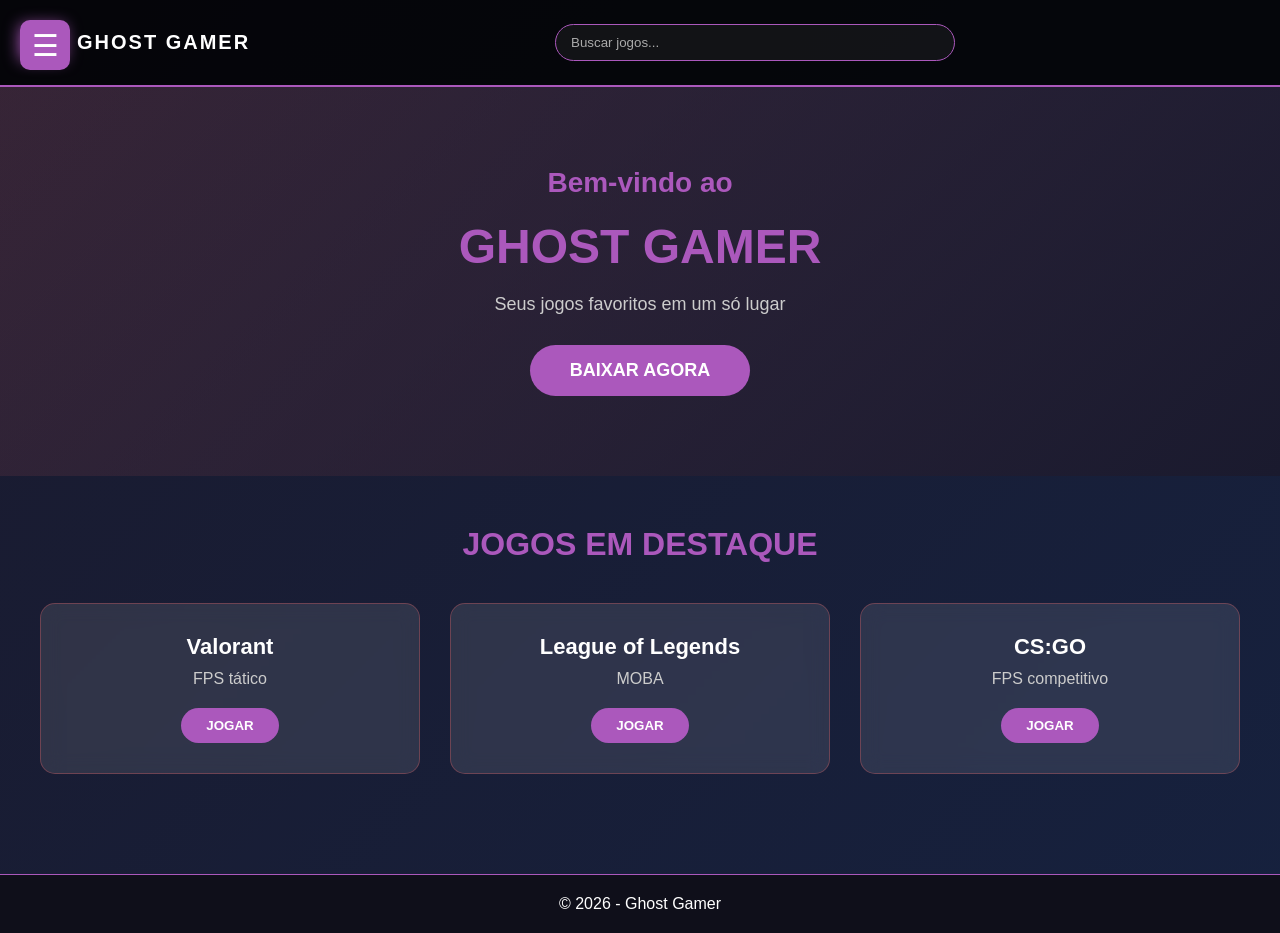
<file: index.html>
<!DOCTYPE html>
<html lang="pt-br">
<head>
    <meta charset="UTF-8">
    <meta name="viewport" content="width=device-width, initial-scale=1.0">
    <title>Ghost Gamer - Home</title>
    <link rel="stylesheet" href="ASSETS/CSS/index.css">
</head>
<body>

    <!-- HEADER -->
    <header class="header">
        <div class="logo-container">
            <img src="ASSETS/IMG/logo.png.png" alt="Ghost Gamer" class="logo-img">
            <span class="logo-text"><a href="index.html">GHOST GAMER</a></span>
        </div>
        <!--BARRA DE PESQUISA-->
        <div class="search-box">
            <input type="text" id="searchInput" placeholder="Buscar jogos...">
        </div>
        <button id="menu-btn">☰</button>
    </header>

    <!-- MENU LATERAL -->
    <nav id="menu" class="menu">
        <ul>
            <li><a href="index.html">Home</a></li>
            <li><a href="PAGINAS/biblioteca.html">Biblioteca</a></li>
            <li><a href="PAGINAS/categoria.html">Categoria</a></li>
            <li><a href="PAGINAS/loginCliente.html">Login</a></li>
            <li><a href="PAGINAS/cadastroCliente.html">Cadastro</a></li>
            <li><a href="PAGINAS/perfil.html">Perfil</a></li>
            <li><a href="PAGINAS/telaJogo.html">Tela do Jogo</a></li>
            <li><a href="PAGINAS/suporte.html">Suporte</a></li>
        </ul>
        
    </nav>

    <!-- HERO -->
    <section class="hero">
        <div class="hero-content">
            <h2>Bem-vindo ao</h2>
            <h1>GHOST GAMER</h1>
            <p>Seus jogos favoritos em um só lugar</p>
            <button class="btn-download">BAIXAR AGORA</button>
        </div>
    </section>

    <!-- JOGOS -->
    <section class="games-section">
        <h2 class="section-title">JOGOS EM DESTAQUE</h2>

        <div class="games-grid">
            <div class="game-card">
                <h3>Valorant</h3>
                <p>FPS tático</p>
                <button class="play-btn">JOGAR</button>
            </div>

            <div class="game-card">
                <h3>League of Legends</h3>
                <p>MOBA</p>
                <button class="play-btn">JOGAR</button>
            </div>

            <div class="game-card">
                <h3>CS:GO</h3>
                <p>FPS competitivo</p>
                <button class="play-btn">JOGAR</button>
            </div>
        </div>
    </section>

    <footer>
        <p>© 2026 - Ghost Gamer</p>
    </footer>

    <script src="ASSETS/JS/index.js"></script>

</body>
</html>
</file>
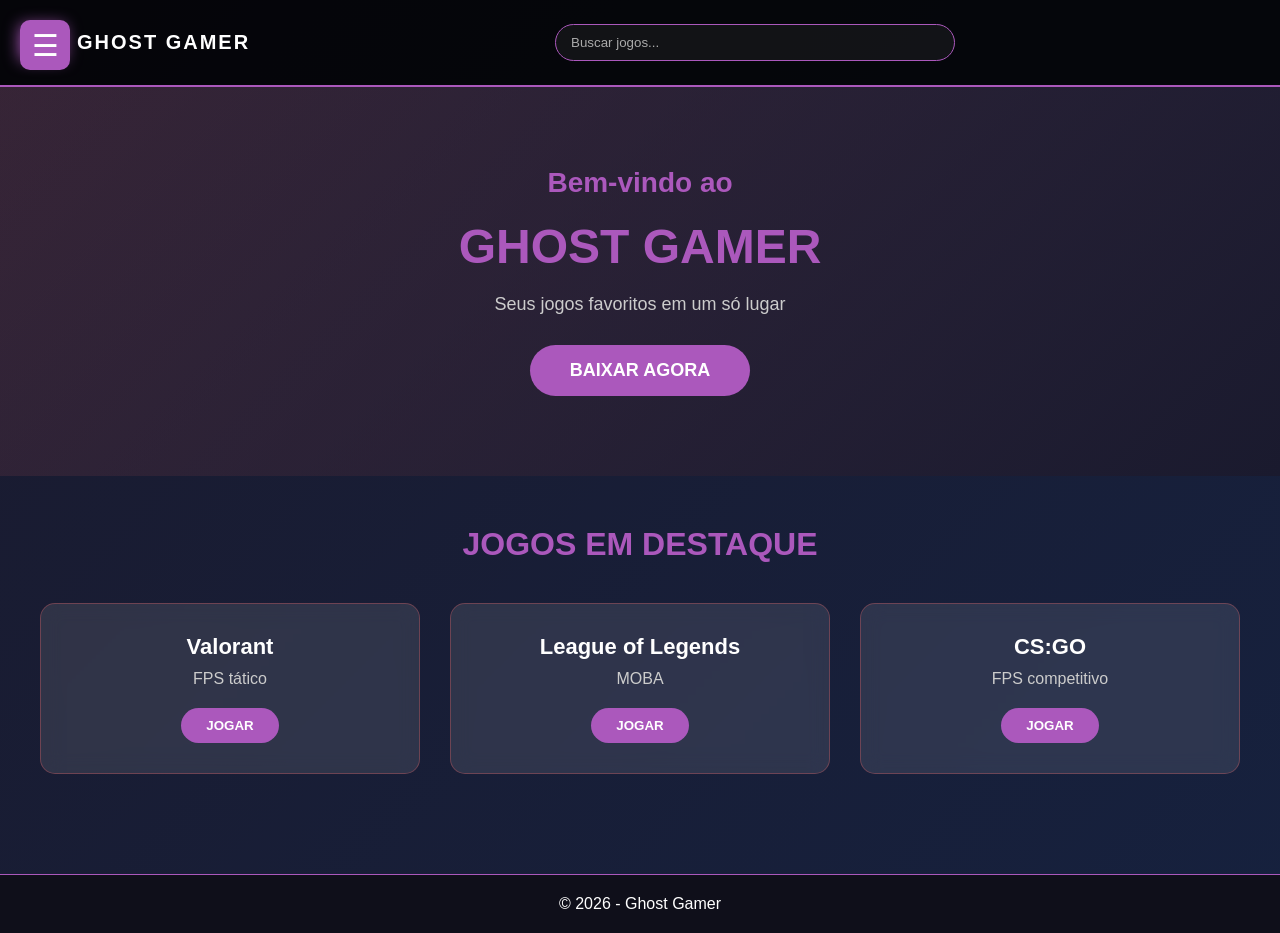
<file: tcc_dos_cria_do_rj/index.html>
<!DOCTYPE html>
<html lang="pt-br">
<head>
    <meta charset="UTF-8">
    <meta name="viewport" content="width=device-width, initial-scale=1.0">
    <title>Ghost Gamer - Home</title>
    <link rel="stylesheet" href="ASSETS/CSS/index.css">
</head>
<body>

    <!-- HEADER -->
    <header class="header">
        <div class="logo-container">
            <img src="ASSETS/IMG/logo.png.png" alt="Ghost Gamer" class="logo-img">
            <span class="logo-text"><a href="index.html">GHOST GAMER</a></span>
        </div>
        <div class="search-box">
            <input type="text" id="searchInput" placeholder="Buscar jogos...">
        </div>
        <button id="menu-btn">☰</button>
    </header>

    <!-- MENU LATERAL -->
    <nav id="menu" class="menu">
        <ul>
            <li><a href="index.html">Home</a></li>
            <li><a href="PAGINAS/biblioteca.html">Biblioteca</a></li>
            <li><a href="PAGINAS/categoria.html">Categoria</a></li>
            <li><a href="PAGINAS/loginCliente.html">Login</a></li>
            <li><a href="PAGINAS/cadastroCliente.html">Cadastro</a></li>
            <li><a href="PAGINAS/perfil.html">Perfil</a></li>
            <li><a href="PAGINAS/suporte.html">Suporte</a></li>
        </ul>
        
    </nav>

    <!-- HERO -->
    <section class="hero">
        <div class="hero-content">
            <h2>Bem-vindo ao</h2>
            <h1>GHOST GAMER</h1>
            <p>Seus jogos favoritos em um só lugar</p>
            <button class="btn-download">BAIXAR AGORA</button>
        </div>
    </section>

    <!-- JOGOS -->
    <section class="games-section">
        <h2 class="section-title">JOGOS EM DESTAQUE</h2>

        <div class="games-grid">
            <div class="game-card">
                <h3>Valorant</h3>
                <p>FPS tático</p>
                <button class="play-btn">JOGAR</button>
            </div>

            <div class="game-card">
                <h3>League of Legends</h3>
                <p>MOBA</p>
                <button class="play-btn">JOGAR</button>
            </div>

            <div class="game-card">
                <h3>CS:GO</h3>
                <p>FPS competitivo</p>
                <button class="play-btn">JOGAR</button>
            </div>
        </div>
    </section>

    <footer>
        <p>© 2026 - Ghost Gamer</p>
    </footer>

    <script src="ASSETS/JS/index.js"></script>

</body>
</html>
</file>
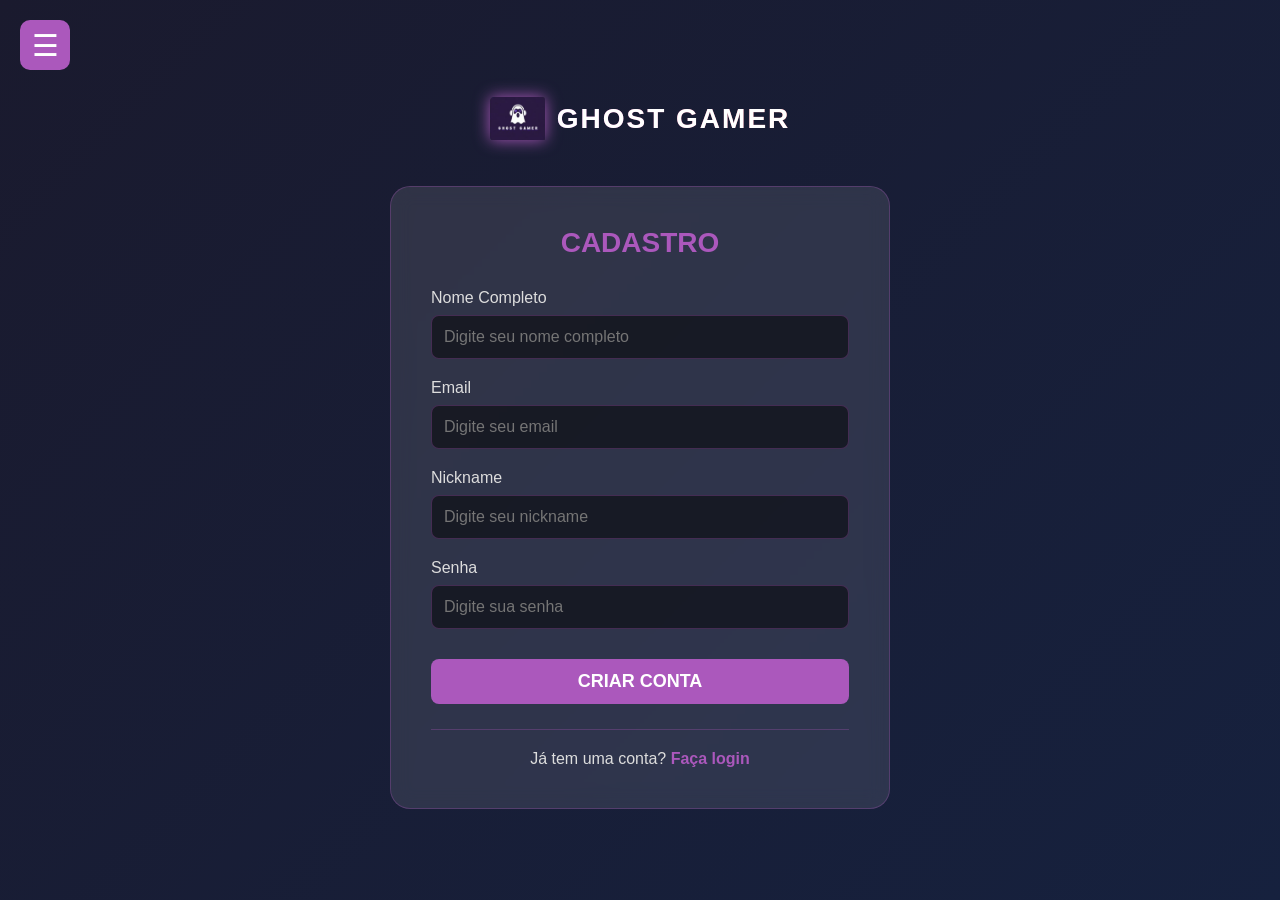
<file: Gustavo/cadastroCliente.html>
<!DOCTYPE html>
<html lang="pt-br">
<head>
    <meta charset="UTF-8">
    <meta name="viewport" content="width=device-width, initial-scale=1.0">
    <title>Ghost Gamer - Cadastro</title>
    <link rel="stylesheet" href="../ASSETS/CSS/cadastroCliente.css">
</head>
<body>
    <button id="menu-btn">☰</button>

    <nav id="menu" class="menu">
        <ul>
            <li><a href="../index.html">Home</a></li>
            <li><a href="../PAGINAS/biblioteca.html">Biblioteca</a></li>
            <li><a href="../PAGINAS/categoria.html">Categoria</a></li>
            <li><a href="../PAGINAS/loginCliente.html">Login</a></li>
            <li><a href="../PAGINAS/cadastroCliente.html">Cadastro</a></li>
            <li><a href="../PAGINAS/cadastroJogos.html">Cadastro Jogos</a></li>
            <li><a href="../PAGINAS/perfil.html">Perfil</a></li>
            <li><a href="../PAGINAS/suporte.html">Suporte</a></li>
        </ul>
    </nav>

    <div class="container">
        <div class="logo-container">
            <img src="../ASSETS/IMG/logo.png.png" alt="Ghost Gamer" class="logo-img">
            <span class="logo-text"><a href="../index.html">GHOST GAMER</a></span>
        </div>

        <!-- Apenas Cadastro Form - Centralizado -->
        <div class="cadastro-wrapper">
            <div class="form-box cadastro-box">
                <h2>CADASTRO</h2>
                <form method="post" action="../XAMP/cadastroCliente.php">
                    <div class="input-group">
                        <label>Nome Completo</label>
                        <input type="text" name="cli_nome" placeholder="Digite seu nome completo">
                    </div>
                    <div class="input-group">
                        <label>Email</label>
                        <input type="email" name="email" placeholder="Digite seu email">
                    </div>
                    <div class="input-group">
                        <label>Nickname</label>
                        <input type="text" name="nickname" placeholder="Digite seu nickname">
                    </div>
                    <div class="input-group">
                        <label>Senha</label>
                        <input type="password" name="senha" placeholder="Digite sua senha">
                    </div>
                    <button type="submit" class="btn-cadastro">CRIAR CONTA</button>
                    
                    <div class="login-link">
                        <p>Já tem uma conta? <a href="loginCliente.html">Faça login</a></p>
                    </div>
                </form>
            </div>
        </div>
    </div>

    <script src="../ASSETS/JS/index.js"></script>
</body>
</html>
</file>
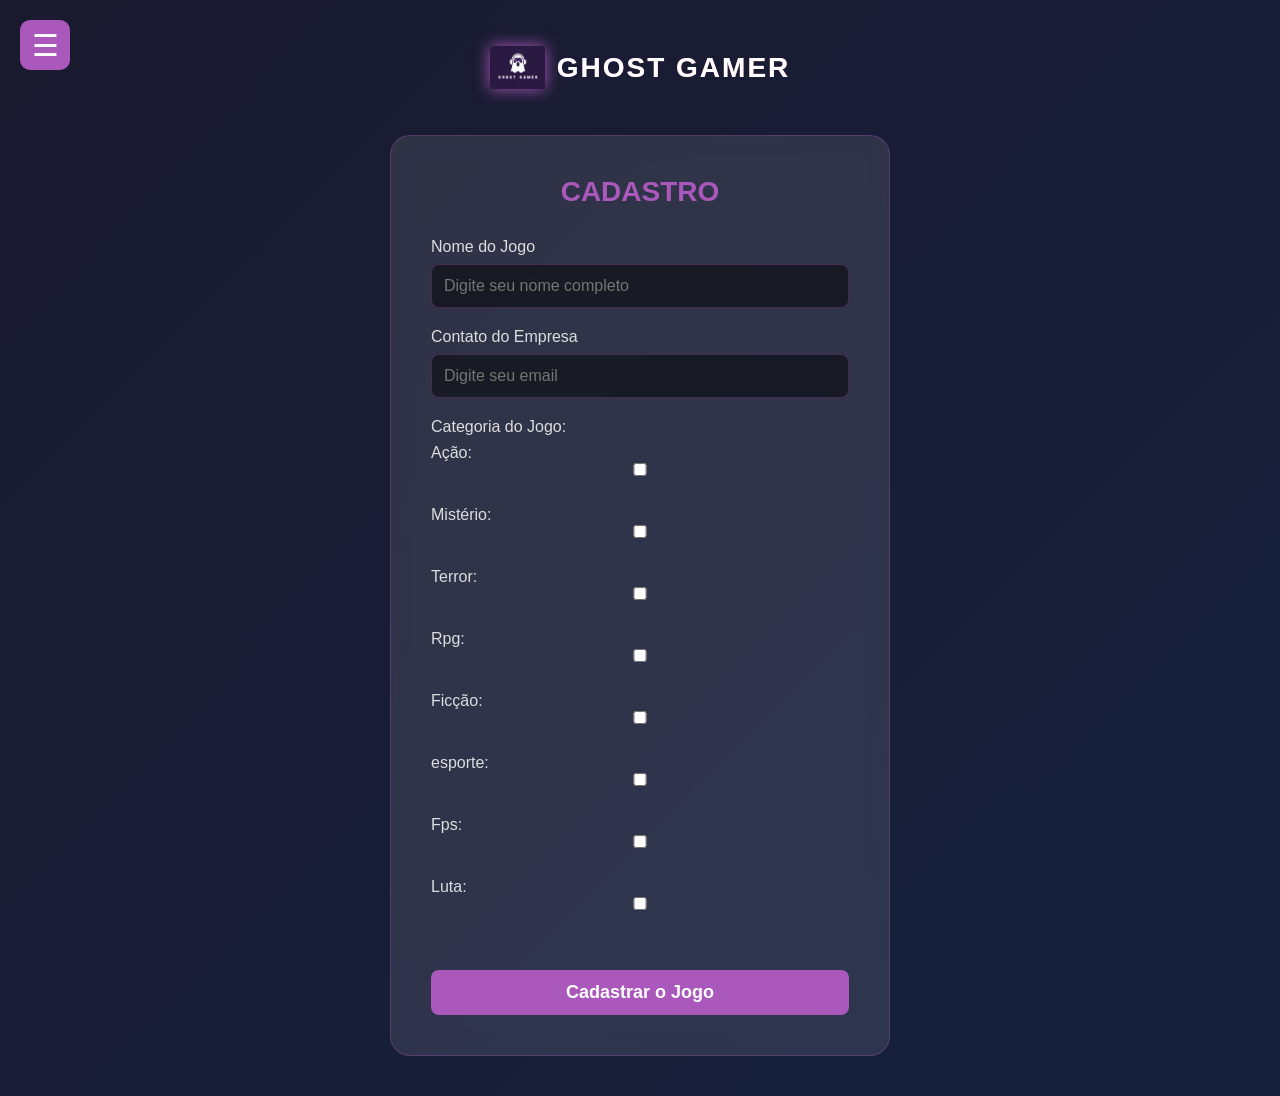
<file: Gustavo/cadastroJogos.html>
<!DOCTYPE html>
<html lang="pt-br">
<head>
    <meta charset="UTF-8">
    <meta name="viewport" content="width=device-width, initial-scale=1.0">
    <title>Ghost Gamer - Cadastro de Jogos</title>
    <link rel="stylesheet" href="../ASSETS/CSS/cadastroCliente.css">
</head>
<body>
    <button id="menu-btn">☰</button>

    <nav id="menu" class="menu">
        <ul>
            <li><a href="../index.html">Home</a></li>
            <li><a href="biblioteca.html">Biblioteca</a></li>
            <li><a href="categoria.html">Categoria</a></li>
            <li><a href="loginCliente.html">Login</a></li>
            <li><a href="cadastroCliente.html">Cadastro</a></li>
            <li><a href="suporte.html">Suporte</a></li>        </ul>
    </nav>

    <div class="container">
        <div class="logo-container">
            <img src="../ASSETS/IMG/logo.png.png" alt="Ghost Gamer" class="logo-img">
            <span class="logo-text"><a href="../index.html">GHOST GAMER</a></span>
        </div>

        <!-- Apenas Cadastro Form - Centralizado -->
        <div class="cadastro-wrapper">
            <div class="form-box cadastro-box">
                <h2>CADASTRO</h2>
                <form method="post" action="../XAMP/cadastroJogo.php">
                    <div class="input-group">
                        <label>Nome do Jogo</label>
                        <input type="text" name="titulo" placeholder="Digite seu nome completo" required>
                    </div>
                    <div class="input-group">
                        <label>Contato do Empresa</label>
                        <input type="text" name="contato" placeholder="Digite seu email" required>
                    </div>
                    <div class="input-group">
                        <label>Categoria do Jogo:</label>
                            <label>Ação:<input type="checkbox" name="genero[]" value="acao"></label><br>
                            <label>Mistério:<input type="checkbox" name="genero[]" value="misterio"></label><br>
                            <label>Terror:<input type="checkbox" name="genero[]" value="terror"></label><br>
                            <label>Rpg:<input type="checkbox" name="genero[]" value="rpg"></label><br>
                            <label>Ficção:<input type="checkbox" name="genero[]" value="ficcao"></label><br>
                            <label>esporte:<input type="checkbox" name="genero[]" value="esporte"></label><br>
                            <label>Fps:<input type="checkbox" name="genero[]" value="fps"></label><br>
                            <label>Luta:<input type="checkbox" name="genero[]" value="luta"></label><br>
                    </div>
                    <button type="submit" class="btn-cadastro">Cadastrar o Jogo</button>
                </form>
            </div>
        </div>
    </div>

    <script src="../ASSETS/JS/index.js"></script>
</body>
</html>
</file>
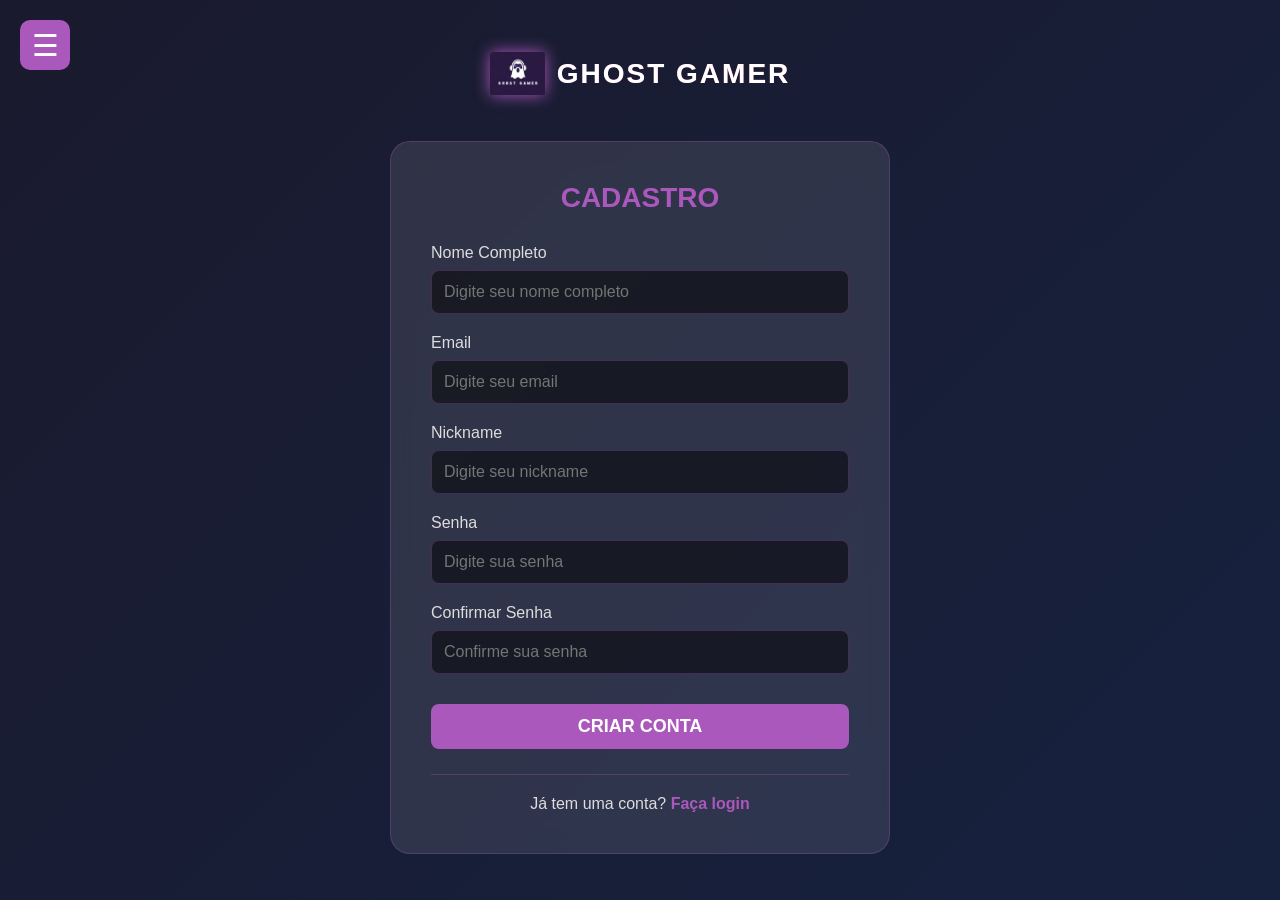
<file: PAGINAS/cadastroCliente.html>
<!DOCTYPE html>
<html lang="pt-br">
<head>
    <meta charset="UTF-8">
    <meta name="viewport" content="width=device-width, initial-scale=1.0">
    <title>Ghost Gamer - Cadastro</title>
    <link rel="stylesheet" href="../ASSETS/CSS/cadastroCliente.css">
</head>
<body>
    <button id="menu-btn">☰</button>

    <nav id="menu" class="menu">
        <ul>
            <li><a href="../index.html">Home</a></li>
            <li><a href="../PAGINAS/biblioteca.html">Biblioteca</a></li>
            <li><a href="../PAGINAS/categoria.html">Categoria</a></li>
            <li><a href="../PAGINAS/loginCliente.html">Login</a></li>
            <li><a href="../PAGINAS/cadastroCliente.html">Cadastro</a></li>
            <li><a href="../PAGINAS/perfil.html">Perfil</a></li>
            <li><a href="../PAGINAS/suporte.html">Suporte</a></li>
        </ul>
    </nav>

    <div class="container">
        <div class="logo-container">
            <img src="../ASSETS/IMG/logo.png.png" alt="Ghost Gamer" class="logo-img">
            <span class="logo-text"><a href="../index.html">GHOST GAMER</a></span>
        </div>

        <!-- Apenas Cadastro Form - Centralizado -->
        <div class="cadastro-wrapper">
            <div class="form-box cadastro-box">
                <h2>CADASTRO</h2>
                <form method="post" action="../XAMP/cadastroCliente.php">
                    <div class="input-group">
                        <label>Nome Completo</label>
                        <input type="text" name="cli_nome" placeholder="Digite seu nome completo">
                    </div>
                    <div class="input-group">
                        <label>Email</label>
                        <input type="email" name="email" placeholder="Digite seu email">
                    </div>
                    <div class="input-group">
                        <label>Nickname</label>
                        <input type="text" name="nickname" placeholder="Digite seu nickname">
                    </div>
                    <div class="input-group">
                        <label>Senha</label>
                        <input type="password" name="senha" placeholder="Digite sua senha">
                    </div>
                    <div class="input-group">
                        <label>Confirmar Senha</label>
                        <input type="password" placeholder="Confirme sua senha">
                    </div>
                    <button type="submit" class="btn-cadastro">CRIAR CONTA</button>
                    
                    <div class="login-link">
                        <p>Já tem uma conta? <a href="loginCliente.html">Faça login</a></p>
                    </div>
                </form>
            </div>
        </div>
    </div>

    <script src="../ASSETS/JS/index.js"></script>
</body>
</html>
</file>
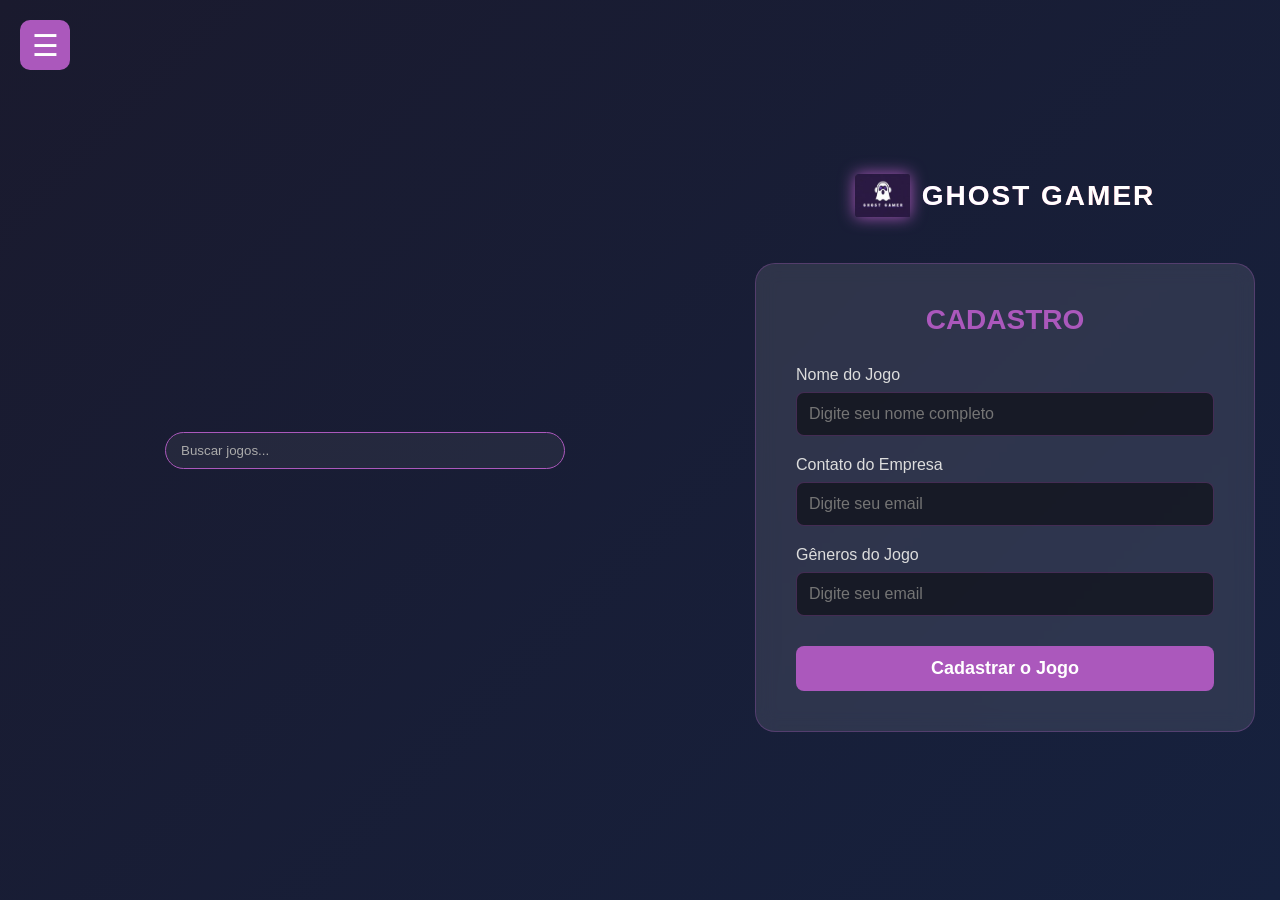
<file: PAGINAS/cadastroJogos.html>
<!DOCTYPE html>
<html lang="pt-br">
<head>
    <meta charset="UTF-8">
    <meta name="viewport" content="width=device-width, initial-scale=1.0">
    <title>Ghost Gamer - Cadastro de Jogos</title>
    <link rel="stylesheet" href="../ASSETS/CSS/cadastroCliente.css">
</head>
<body>
    <div class="search-box">
        <input type="text" id="searchInput" placeholder="Buscar jogos...">
    </div>
    <button id="menu-btn">☰</button>

    <nav id="menu" class="menu">
        <ul>
            <li><a href="../index.html">Home</a></li>
            <li><a href="biblioteca.html">Biblioteca</a></li>
            <li><a href="categoria.html">Categoria</a></li>
            <li><a href="loginCliente.html">Login</a></li>
            <li><a href="cadastroCliente.html">Cadastro</a></li>
            <li><a href="suporte.html">Suporte</a></li>        </ul>
    </nav>

    <div class="container">
        <div class="logo-container">
            <img src="../ASSETS/IMG/logo.png.png" alt="Ghost Gamer" class="logo-img">
            <span class="logo-text"><a href="../index.html">GHOST GAMER</a></span>
        </div>

        <!-- Apenas Cadastro Form - Centralizado -->
        <div class="cadastro-wrapper">
            <div class="form-box cadastro-box">
                <h2>CADASTRO</h2>
                <form>
                    <div class="input-group">
                        <label>Nome do Jogo</label>
                        <input type="text" placeholder="Digite seu nome completo">
                    </div>
                    <div class="input-group">
                        <label>Contato do Empresa</label>
                        <input type="text" placeholder="Digite seu email">
                    </div>
                    <div class="input-group">
                        <label>Gêneros do Jogo</label>
                        <input type="text" placeholder="Digite seu email">
                    </div>
                    <button type="submit" class="btn-cadastro">Cadastrar o Jogo</button>
                </form>
            </div>
        </div>
    </div>

    <script src="../ASSETS/JS/index.js"></script>
</body>
</html>
</file>
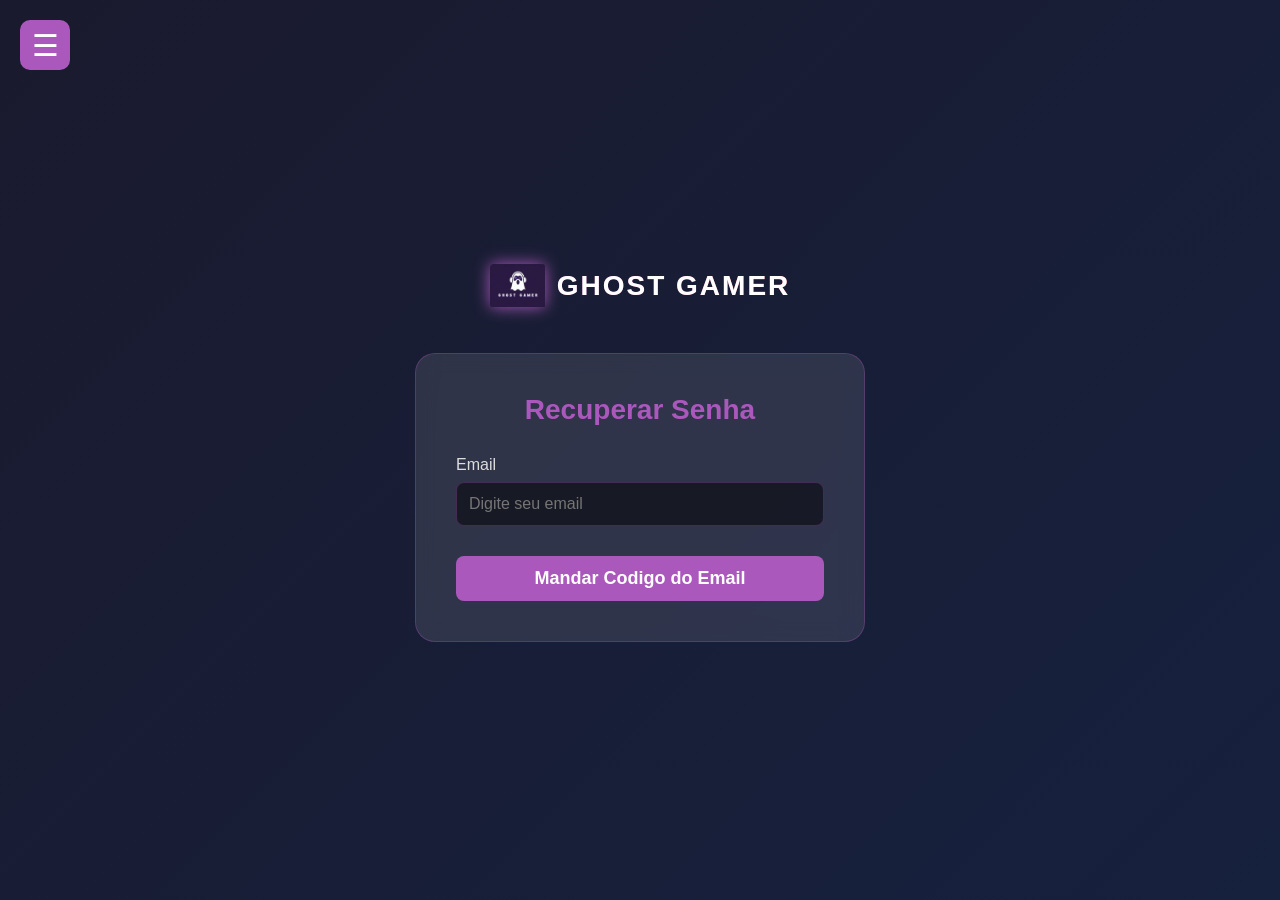
<file: PAGINAS/esquiSenha.html>
<!DOCTYPE html>
<html lang="pt-br">
<head>
    <meta charset="UTF-8">
    <meta name="viewport" content="width=device-width, initial-scale=1.0">
    <title>Ghost Gamer - Esqueci Senha</title>
    <link rel="stylesheet" href="../ASSETS/CSS/loginCliente.css">
</head>
<body>
    
    <button id="menu-btn">☰</button>

    <nav id="menu" class="menu">
        <ul>
            <li><a href="../index.html">Home</a></li>
            <li><a href="biblioteca.html">Biblioteca</a></li>
            <li><a href="categoria.html">Categoria</a></li>
            <li><a href="loginCliente.html">Login</a></li>
            <li><a href="cadastroCliente.html">Cadastro</a></li>
            <li><a href="suporte.html">Suporte</a></li>
        </ul>
    </nav>

    <div class="container">
        <div class="logo-container">
            <img src="../ASSETS/IMG/logo.png.png" alt="Ghost Gamer" class="logo-img">
            <span class="logo-text"><a href="../index.html">GHOST GAMER</a></span>
        </div>

        <!-- Apenas Login Form - Centralizado -->
        <div class="login-wrapper">
            <div class="form-box login-box">
                <h2>Recuperar Senha</h2>
                <form>
                    <div class="input-group">
                        <label>Email</label>
                        <input type="email" placeholder="Digite seu email">
                    </div>
                    <button type="submit" class="btn-login">Mandar Codigo do Email</button>
                </form>
            </div>
        </div>
    </div>

    <script src="../ASSETS/JS/index.js"></script>
</body>
</html>
</file>
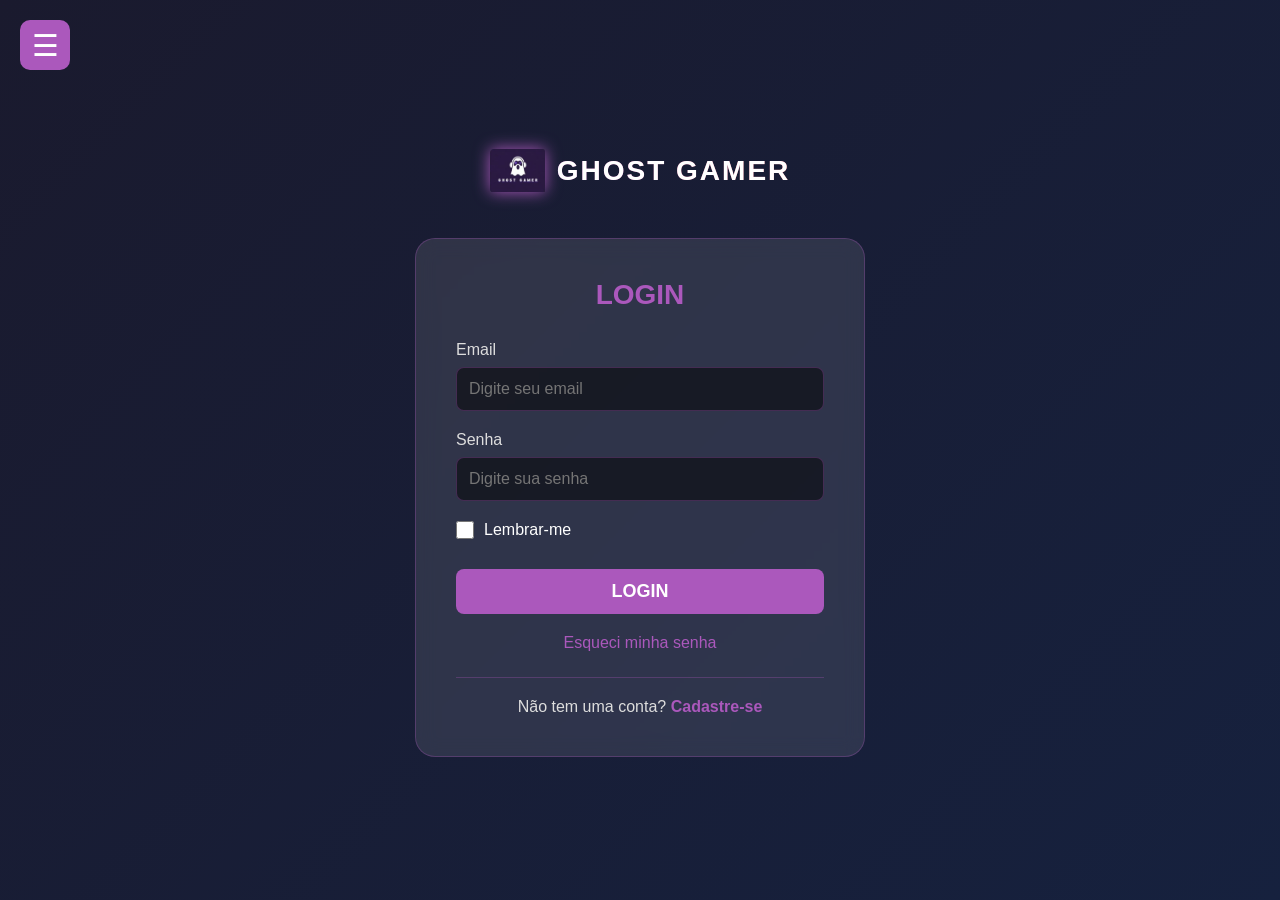
<file: PAGINAS/loginCliente.html>
<!DOCTYPE html>
<html lang="pt-br">
<head>
    <meta charset="UTF-8">
    <meta name="viewport" content="width=device-width, initial-scale=1.0">
    <title>Ghost Gamer - Login</title>
    <link rel="stylesheet" href="../ASSETS/CSS/loginCliente.css">
</head>
<body>
    <button id="menu-btn">☰</button>

    <nav id="menu" class="menu">
        <ul>
            <li><a href="../index.html">Home</a></li>
            <li><a href="biblioteca.html">Biblioteca</a></li>
            <li><a href="categoria.html">Categoria</a></li>
            <li><a href="loginCliente.html">Login</a></li>
            <li><a href="cadastroCliente.html">Cadastro</a></li>
            <li><a href="suporte.html">Suporte</a></li>
        </ul>
    </nav>

    <div class="container">
        <div class="logo-container">
            <img src="../ASSETS/IMG/logo.png.png" alt="Ghost Gamer" class="logo-img">
            <span class="logo-text"><a href="../index.html">GHOST GAMER</a></span>
        </div>

        <!-- Apenas Login Form - Centralizado -->
        <div class="login-wrapper">
            <div class="form-box login-box">
                <h2>LOGIN</h2>
                <form>
                    <div class="input-group">
                        <label>Email</label>
                        <input type="email" placeholder="Digite seu email">
                    </div>
                    <div class="input-group">
                        <label>Senha</label>
                        <input type="password" placeholder="Digite sua senha">
                    </div>
                    <div class="checkbox-group">
                        <input type="checkbox" id="lembrar">
                        <label for="lembrar">Lembrar-me</label>
                    </div>
                    <button type="submit" class="btn-login">LOGIN</button>
                    <a href="esquiSenha.html" class="forgot-password">Esqueci minha senha</a>
                    
                    <div class="cadastro-link">
                        <p>Não tem uma conta? <a href="cadastroCliente.html">Cadastre-se</a></p>
                    </div>
                </form>
            </div>
        </div>
    </div>

    <script src="../ASSETS/JS/index.js"></script>
</body>
</html>
</file>
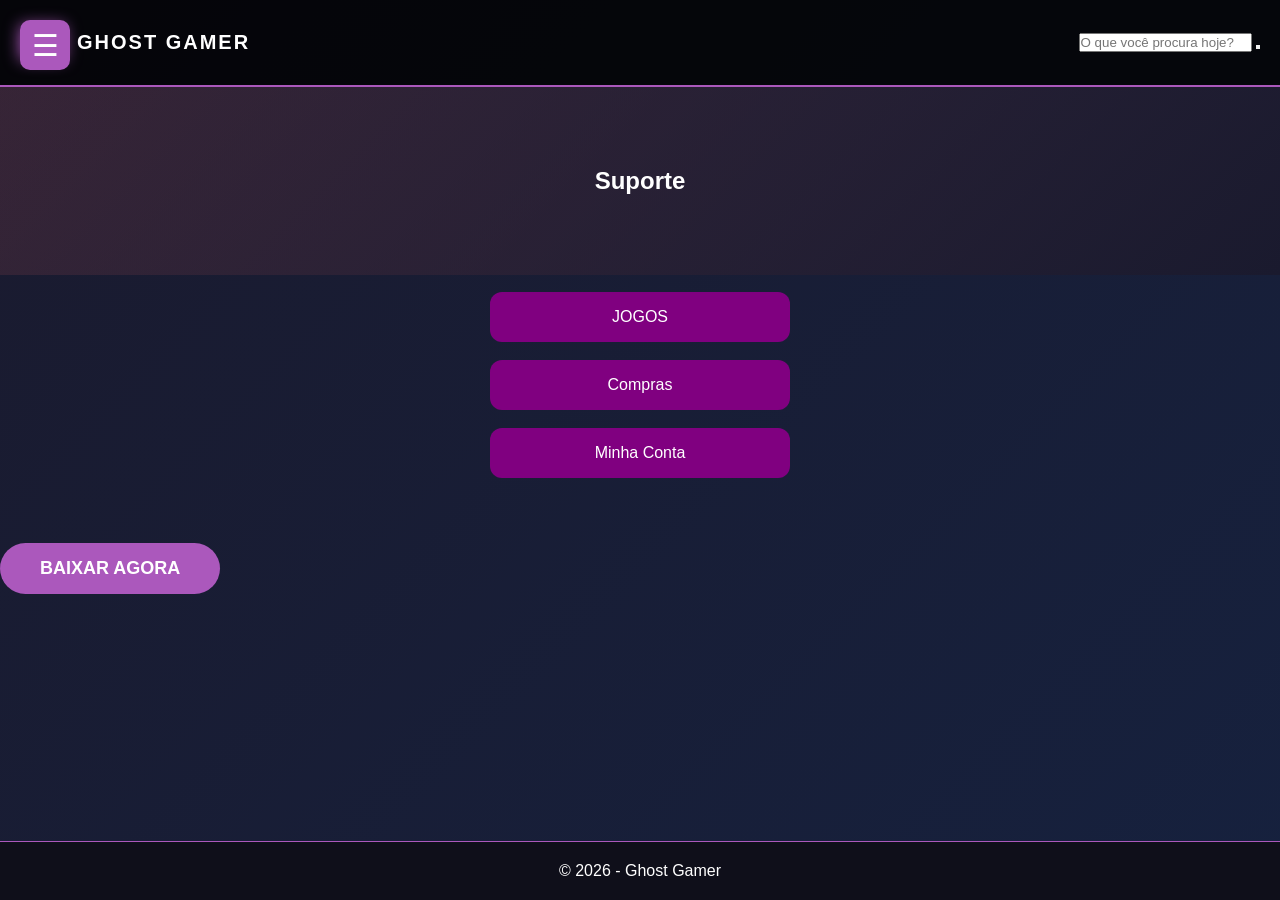
<file: PAGINAS/suporte.html>
<!DOCTYPE html>
<html lang="pt-br">
<head>
    <meta charset="UTF-8">
    <meta name="viewport" content="width=device-width, initial-scale=1.0">
    <title>Ghost Gamer - Home</title>
    <link rel="stylesheet" href="../ASSETS/CSS/suporte.css">
</head>
<body>

    <!-- HEADER -->
    <header class="header">
        <div class="logo-container">
            <img src="../ASSETS/IMG/logo.png.png" alt="Ghost Gamer" class="logo-img">
            <span class="logo-text"><a href="../index.html">GHOST GAMER</a></span>
        </div>
        <div class="search-bar">
            <input placeholder="O que você procura hoje?" type="text" />
            <button>
                <i class="fas fa-search"></i>
        <button id="menu-btn">☰</button>
    </header>

    <!-- MENU LATERAL -->
    <nav id="menu" class="menu">
        <ul>
            <li><a href="../index.html">Home</a></li>
            <li><a href="../PAGINAS/biblioteca.html">Biblioteca</a></li>
            <li><a href="../PAGINAS/categoria.html">Categoria</a></li>
            <li><a href="../PAGINAS/loginCliente.html">Login</a></li>
            <li><a href="../PAGINAS/suporte.html">Suporte</a></li>
        </ul>
    </nav>

    <!-- HERO -->
    <section class="hero">
        <h2>Suporte</h2>
    </section>
            
        <!-- JOGOS -->
        <div class="suporteContent">
            <ul class="msuporte">
                <li><a href="index.html" class="suporte">JOGOS</a></li><br>
                <li><a href="PAGINAS/biblioteca.html" class="suporte">Compras</a></li><br>
                <li><a href="PAGINAS/categoria.html" class="suporte">Minha Conta</a></li><br>
            </ul>
        </div>
    </div>

    <div class="hero-content">
        <button class="btn-download">BAIXAR AGORA</button>
    </div>

    <footer>
        <p>© 2026 - Ghost Gamer</p>
    </footer>

    <script src="../ASSETS/JS/index.js"></script>

</body>
</html>
</file>
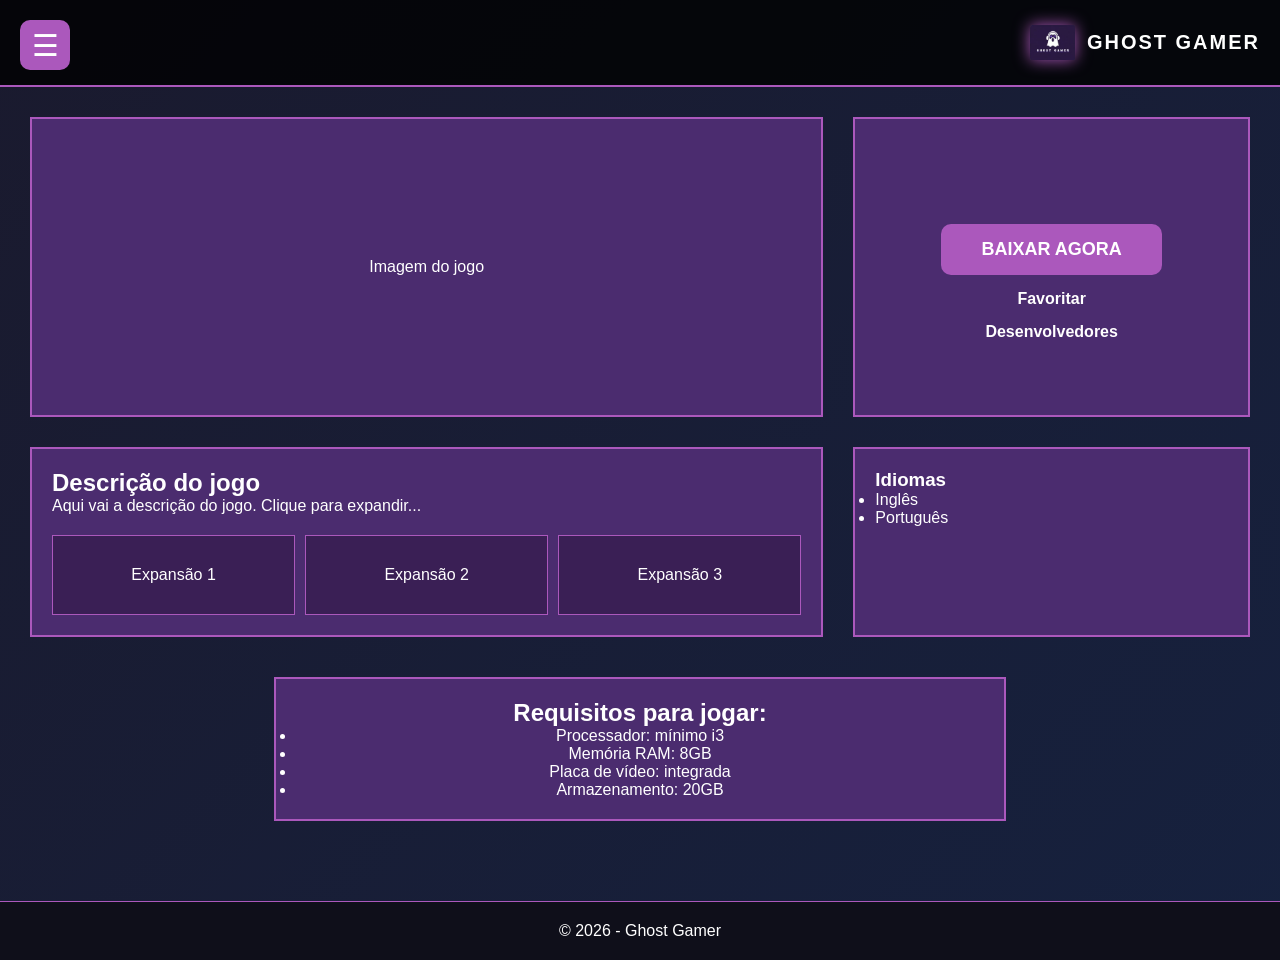
<file: PAGINAS/telaJogo.html>
<!DOCTYPE html>
<html lang="pt-br">
<head>
    <meta charset="UTF-8">
    <meta name="viewport" content="width=device-width, initial-scale=1.0">
    <title>Ghost Gamer - Tela de Jogo</title>
    <link rel="stylesheet" href="../ASSETS/CSS/telaJogo.css">
</head>
<body>

    <!-- HEADER -->
    <header class="header">
        <div class="logo-container">
            <img src="../ASSETS/IMG/logo.png.png" alt="Ghost Gamer" class="logo-img">
            <span class="logo-text"><a href="../index.html">GHOST GAMER</a></span>
        </div>

        <button id="menu-btn">☰</button>
    </header>

    <!-- MENU LATERAL -->
    <nav id="menu" class="menu">
        <ul>
            <li><a href="../index.html">Home</a></li>
            <li><a href="../PAGINAS/biblioteca.html">Biblioteca</a></li>
            <li><a href="../PAGINAS/categoria.html">Categoria</a></li>
            <li><a href="../PAGINAS/loginCliente.html">Login</a></li>
            <li><a href="../PAGINAS/suporte.html">Suporte</a></li>
        </ul>
        
    </nav>

    <div class="container-jogo">

    
    <div class="topo-jogo">

        
        <div class="imagem-jogo">
            <span>Imagem do jogo</span>
        </div>

        
        <div class="acoes-jogo">
            <button class="btn-download">BAIXAR AGORA</button>
            <a href="#">Favoritar</a>
            <a href="#">Desenvolvedores</a>
        </div>

    </div>

    
    <div class="meio-jogo">

        
        <div class="descricao-jogo">
            <h2><b>Descrição do jogo</b></h2>
            <p>
                Aqui vai a descrição do jogo. Clique para expandir...
            </p>

            
            <div class="cards-jogo">
                <div class="card">Expansão 1</div>
                <div class="card">Expansão 2</div>
                <div class="card">Expansão 3</div>
            </div>
        </div>

        
        <div class="idiomas-jogo">
            <h3>Idiomas</h3>
            <ul>
                <li>Inglês</li>
                <li>Português</li>
            </ul>
        </div>

    </div>

    
    <div class="requisitos-jogo">
        <h2>Requisitos para jogar:</h2>

        <ul>
            <li>Processador: mínimo i3</li>
            <li>Memória RAM: 8GB</li>
            <li>Placa de vídeo: integrada</li>
            <li>Armazenamento: 20GB</li>
        </ul>
    </div>

</div>



    <footer>
        <p>© 2026 - Ghost Gamer</p>
    </footer>

    <script src="../ASSETS/JS/telaJogo.js"></script>

</body>
</html>
</file>
<file: ASSETS/CSS/index.css>
* {
    margin: 0;
    padding: 0;
    box-sizing: border-box;
}
a{
    text-decoration: none; /* Remove o sublinhado */
    color: white;         /* Faz o link herdar a cor do texto ao redor */
}


body {
    font-family: 'Arial', sans-serif;
    background: linear-gradient(135deg, #1a1a2e 0%, #16213e 100%);
    color: #fff;
    min-height: 100vh;
}

/* Header com logo fantasma */
.header {
    background: rgba(0, 0, 0, 0.8);
    padding: 20px;
    text-align: center;
    border-bottom: 2px solid #ab58bc;
}
.logo-container {
    display: flex;
    align-items: center;
    gap: 12px;
    justify-content: flex-end;

}

.logo-img {
    width: 45px;
    height: 45px;
    object-fit: contain;
    filter: drop-shadow(0 0 8px #ab58bc);
}

.logo-text {
    font-size: 20px;
    font-weight: bold;
    letter-spacing: 2px;
}
/* Botão do menu */
#menu-btn {
    font-size: 30px;
    background: #ab58bc;
    border: none;
    cursor: pointer;
    position: fixed;
    top: 20px;
    left: 20px;
    z-index: 1001;
    color: white;
    transition: 0.3s;
    width: 50px;
    height: 50px;
    border-radius: 10px;
}

#menu-btn:hover {
    background: #843ba9;
    transform: scale(1.05);
}

/* Menu lateral */
.menu {
    position: fixed;
    top: 0;
    left: -280px;
    width: 280px;
    height: 100%;
    background: rgba(0, 0, 0, 0.95);
    backdrop-filter: blur(10px);
    transition: left 0.3s cubic-bezier(0.4, 0, 0.2, 1);
    z-index: 1000;
    padding-top: 70px;
    border-right: 2px solid #b653cd;
}

.menu.ativo {
    left: 0;
}

.menu ul {
    list-style: none;
    padding: 0;
}

.menu li {
    padding: 12px 24px;
    margin: 5px 0;
    opacity: 0;
    transform: translateX(-20px);
    transition: opacity 0.3s ease, transform 0.3s ease;
}

.menu.ativo li {
    opacity: 1;
    transform: translateX(0);
}

.menu.ativo li:nth-child(1) { transition-delay: 0.05s; }
.menu.ativo li:nth-child(2) { transition-delay: 0.1s; }
.menu.ativo li:nth-child(3) { transition-delay: 0.15s; }
.menu.ativo li:nth-child(4) { transition-delay: 0.2s; }
.menu.ativo li:nth-child(5) { transition-delay: 0.25s; }

.menu a {
    color: white;
    text-decoration: none;
    display: block;
    font-size: 18px;
    font-weight: 500;
    transition: 0.3s;
}

.menu a:hover {
    color: #86269e;
    transform: translateX(10px);
}

.menu li:hover {
    background: rgba(255, 107, 107, 0.1);
    border-radius: 8px;
}

/* Hero Section */
.hero {
    background: linear-gradient(135deg, #ff6b6b20, #1a1a2e);
    padding: 80px 20px;
    text-align: center;
    margin-top: 0;
}

.hero-content h2 {
    font-size: 28px;
    color: #ab58bc;
}

.hero-content h1 {
    font-size: 48px;
    margin: 20px 0;
    background: linear-gradient(45deg, #ab58bc, #ab58bc);
    -webkit-background-clip: text;
    background-clip: text;
    color: transparent;
}

.hero-content p {
    font-size: 18px;
    color: #ccc;
}

.btn-download {
    background: #ab58bc;
    color: white;
    border: none;
    padding: 15px 40px;
    font-size: 18px;
    border-radius: 50px;
    cursor: pointer;
    margin-top: 30px;
    transition: 0.3s;
    font-weight: bold;
}

.btn-download:hover {
    background: #ab58bc;
    transform: scale(1.05);
    box-shadow: 0 5px 20px rgba(255, 107, 107, 0.4);
}

/* Games Section */
.games-section {
    padding: 50px 20px;
}

.section-title {
    text-align: center;
    font-size: 32px;
    margin-bottom: 40px;
    color: #ab58bc;
}

.games-grid {
    display: grid;
    grid-template-columns: repeat(auto-fit, minmax(250px, 1fr));
    gap: 30px;
    max-width: 1200px;
    margin: 0 auto;
}

.game-card {
    background: rgba(255, 255, 255, 0.1);
    backdrop-filter: blur(10px);
    border-radius: 15px;
    padding: 30px;
    text-align: center;
    transition: 0.3s;
    cursor: pointer;
    border: 1px solid rgba(255, 107, 107, 0.3);
}

.game-card:hover {
    transform: translateY(-10px);
    border-color: #ab58bc;
    box-shadow: 0 10px 30px rgba(255, 107, 107, 0.2);
}

.game-img {
    font-size: 60px;
    margin-bottom: 15px;
}

.game-card h3 {
    font-size: 22px;
    margin-bottom: 10px;
}

.game-card p {
    color: #ccc;
    margin-bottom: 20px;
}

.play-btn {
    background: #ab58bc;
    color: white;
    border: none;
    padding: 10px 25px;
    border-radius: 25px;
    cursor: pointer;
    transition: 0.3s;
    font-weight: bold;
}

.play-btn:hover {
    background: #ab58bc;
    transform: scale(1.05);
}

/* Footer */
footer {
    background-color: #0f0f1a;
    color: #ffffff;
    text-align: center;
    padding: 20px 0;
    margin-top: 50px;
    border-top: 1px solid #ab58bc;
}

/* Overlay */
.overlay {
    position: fixed;
    top: 0;
    left: 0;
    width: 100%;
    height: 100%;
    background: rgba(0,0,0,0.7);
    z-index: 999;
    display: none;
}

.overlay.ativo {
    display: block;
}



/* Ajuste do header */
.header {
    display: flex;
    align-items: center;
    justify-content: space-between;
}

/* Barra de pesquisa */
.search-box {
    flex: 1;
    display: flex;
    justify-content: center;
}

.search-box input {
    width: 60%;
    max-width: 400px;
    padding: 10px 15px;
    border-radius: 25px;
    border: 1px solid #ab58bc;
    background: rgba(255,255,255,0.05);
    color: white;
    outline: none;
    transition: 0.3s;
}

/* Efeito ao clicar */
.search-box input:focus {
    border-color: #ab58bc;
    box-shadow: 0 0 10px #ab58bc80;
}

/* Placeholder */
.search-box input::placeholder {
    color: #aaa;
}
</file>
<file: tcc_dos_cria_do_rj/ASSETS/CSS/index.css>
* {
    margin: 0;
    padding: 0;
    box-sizing: border-box;
}
a{
    text-decoration: none; /* Remove o sublinhado */
    color: white;         /* Faz o link herdar a cor do texto ao redor */
}


body {
    font-family: 'Arial', sans-serif;
    background: linear-gradient(135deg, #1a1a2e 0%, #16213e 100%);
    color: #fff;
    min-height: 100vh;
}

/* Header com logo fantasma */
.header {
    background: rgba(0, 0, 0, 0.8);
    padding: 20px;
    text-align: center;
    border-bottom: 2px solid #ab58bc;
}
.logo-container {
    display: flex;
    align-items: center;
    gap: 12px;
    justify-content: flex-end;

}

.logo-img {
    width: 45px;
    height: 45px;
    object-fit: contain;
    filter: drop-shadow(0 0 8px #ab58bc);
}

.logo-text {
    font-size: 20px;
    font-weight: bold;
    letter-spacing: 2px;
}
/* Botão do menu */
#menu-btn {
    font-size: 30px;
    background: #ab58bc;
    border: none;
    cursor: pointer;
    position: fixed;
    top: 20px;
    left: 20px;
    z-index: 1001;
    color: white;
    transition: 0.3s;
    width: 50px;
    height: 50px;
    border-radius: 10px;
}

#menu-btn:hover {
    background: #843ba9;
    transform: scale(1.05);
}

/* Menu lateral */
.menu {
    position: fixed;
    top: 0;
    left: -280px;
    width: 280px;
    height: 100%;
    background: rgba(0, 0, 0, 0.95);
    backdrop-filter: blur(10px);
    transition: left 0.3s cubic-bezier(0.4, 0, 0.2, 1);
    z-index: 1000;
    padding-top: 70px;
    border-right: 2px solid #b653cd;
}

.menu.ativo {
    left: 0;
}

.menu ul {
    list-style: none;
    padding: 0;
}

.menu li {
    padding: 12px 24px;
    margin: 5px 0;
    opacity: 0;
    transform: translateX(-20px);
    transition: opacity 0.3s ease, transform 0.3s ease;
}

.menu.ativo li {
    opacity: 1;
    transform: translateX(0);
}

.menu.ativo li:nth-child(1) { transition-delay: 0.05s; }
.menu.ativo li:nth-child(2) { transition-delay: 0.1s; }
.menu.ativo li:nth-child(3) { transition-delay: 0.15s; }
.menu.ativo li:nth-child(4) { transition-delay: 0.2s; }
.menu.ativo li:nth-child(5) { transition-delay: 0.25s; }

.menu a {
    color: white;
    text-decoration: none;
    display: block;
    font-size: 18px;
    font-weight: 500;
    transition: 0.3s;
}

.menu a:hover {
    color: #86269e;
    transform: translateX(10px);
}

.menu li:hover {
    background: rgba(255, 107, 107, 0.1);
    border-radius: 8px;
}

/* Hero Section */
.hero {
    background: linear-gradient(135deg, #ff6b6b20, #1a1a2e);
    padding: 80px 20px;
    text-align: center;
    margin-top: 0;
}

.hero-content h2 {
    font-size: 28px;
    color: #ab58bc;
}

.hero-content h1 {
    font-size: 48px;
    margin: 20px 0;
    background: linear-gradient(45deg, #ab58bc, #ab58bc);
    -webkit-background-clip: text;
    background-clip: text;
    color: transparent;
}

.hero-content p {
    font-size: 18px;
    color: #ccc;
}

.btn-download {
    background: #ab58bc;
    color: white;
    border: none;
    padding: 15px 40px;
    font-size: 18px;
    border-radius: 50px;
    cursor: pointer;
    margin-top: 30px;
    transition: 0.3s;
    font-weight: bold;
}

.btn-download:hover {
    background: #ab58bc;
    transform: scale(1.05);
    box-shadow: 0 5px 20px rgba(255, 107, 107, 0.4);
}

/* Games Section */
.games-section {
    padding: 50px 20px;
}

.section-title {
    text-align: center;
    font-size: 32px;
    margin-bottom: 40px;
    color: #ab58bc;
}

.games-grid {
    display: grid;
    grid-template-columns: repeat(auto-fit, minmax(250px, 1fr));
    gap: 30px;
    max-width: 1200px;
    margin: 0 auto;
}

.game-card {
    background: rgba(255, 255, 255, 0.1);
    backdrop-filter: blur(10px);
    border-radius: 15px;
    padding: 30px;
    text-align: center;
    transition: 0.3s;
    cursor: pointer;
    border: 1px solid rgba(255, 107, 107, 0.3);
}

.game-card:hover {
    transform: translateY(-10px);
    border-color: #ab58bc;
    box-shadow: 0 10px 30px rgba(255, 107, 107, 0.2);
}

.game-img {
    font-size: 60px;
    margin-bottom: 15px;
}

.game-card h3 {
    font-size: 22px;
    margin-bottom: 10px;
}

.game-card p {
    color: #ccc;
    margin-bottom: 20px;
}

.play-btn {
    background: #ab58bc;
    color: white;
    border: none;
    padding: 10px 25px;
    border-radius: 25px;
    cursor: pointer;
    transition: 0.3s;
    font-weight: bold;
}

.play-btn:hover {
    background: #ab58bc;
    transform: scale(1.05);
}

/* Footer */
footer {
    background-color: #0f0f1a;
    color: #ffffff;
    text-align: center;
    padding: 20px 0;
    margin-top: 50px;
    border-top: 1px solid #ab58bc;
}

/* Overlay */
.overlay {
    position: fixed;
    top: 0;
    left: 0;
    width: 100%;
    height: 100%;
    background: rgba(0,0,0,0.7);
    z-index: 999;
    display: none;
}

.overlay.ativo {
    display: block;
}



/* Ajuste do header */
.header {
    display: flex;
    align-items: center;
    justify-content: space-between;
}

/* Barra de pesquisa */
.search-box {
    flex: 1;
    display: flex;
    justify-content: center;
}

.search-box input {
    width: 60%;
    max-width: 400px;
    padding: 10px 15px;
    border-radius: 25px;
    border: 1px solid #ab58bc;
    background: rgba(255,255,255,0.05);
    color: white;
    outline: none;
    transition: 0.3s;
}

/* Efeito ao clicar */
.search-box input:focus {
    border-color: #ab58bc;
    box-shadow: 0 0 10px #ab58bc80;
}

/* Placeholder */
.search-box input::placeholder {
    color: #aaa;
}
</file>
<file: ASSETS/CSS/cadastroCliente.css>
* {
    margin: 0;
    padding: 0;
    box-sizing: border-box;
}

body {
    font-family: 'Arial', sans-serif;
    background: linear-gradient(135deg, #1a1a2e 0%, #16213e 100%);
    min-height: 100vh;
    color: white;
    display: flex;
    justify-content: center;
    align-items: center;
}
a{
    text-decoration: none; /* Remove o sublinhado */
    color: white;         /* Faz o link herdar a cor do texto ao redor */
}

/* Menu - mesmo estilo do index */
#menu-btn {
    font-size: 30px;
    background: #ab58bc;
    border: none;
    cursor: pointer;
    position: fixed;
    top: 20px;
    left: 20px;
    z-index: 1001;
    color: white;
    width: 50px;
    height: 50px;
    border-radius: 10px;
    transition: 0.3s;
}

#menu-btn:hover {
    background: #ab58bc;
    transform: scale(1.05);
}

.menu {
    position: fixed;
    top: 0;
    left: -280px;
    width: 280px;
    height: 100%;
    background: rgba(0, 0, 0, 0.95);
    backdrop-filter: blur(10px);
    transition: left 0.3s;
    z-index: 1000;
    padding-top: 70px;
    border-right: 2px solid #ab58bc;
}

.menu.ativo {
    left: 0;
}

.menu ul {
    list-style: none;
    padding: 0;
}

.menu li {
    padding: 12px 24px;
    opacity: 0;
    transform: translateX(-20px);
    transition: opacity 0.3s ease, transform 0.3s ease;
}

.menu.ativo li {
    opacity: 1;
    transform: translateX(0);
}

.menu.ativo li:nth-child(1) { transition-delay: 0.05s; }
.menu.ativo li:nth-child(2) { transition-delay: 0.1s; }
.menu.ativo li:nth-child(3) { transition-delay: 0.15s; }
.menu.ativo li:nth-child(4) { transition-delay: 0.2s; }
.menu.ativo li:nth-child(5) { transition-delay: 0.25s; }
.menu.ativo li:nth-child(6) { transition-delay: 0.3s; }

.menu a {
    color: white;
    text-decoration: none;
    display: block;
    font-size: 18px;
    transition: 0.3s;
}

.menu a:hover {
    color: #ab58bc;
    transform: translateX(10px);
}

/* Container principal */
.container {
    max-width: 550px;
    width: 90%;
    margin: 0 auto;
    padding: 40px 20px;
    display: flex;
    flex-direction: column;
    justify-content: center;
    align-items: center;
}

/* Logo centralizada */
.logo-container {
    display: flex;
    align-items: center;
    justify-content: center;
    gap: 12px;
    margin: 0 auto 40px auto;
    width: 100%;
    text-align: center;
}

.logo-img {
    width: 55px;
    height: 55px;
    object-fit: contain;
    filter: drop-shadow(0 0 8px #ab58bc);
}

.logo-text {
    font-size: 28px;
    font-weight: bold;
    letter-spacing: 2px;
    background: linear-gradient(45deg, #ab58bc, #ff6b6b);
    -webkit-background-clip: text;
    background-clip: text;
    color: transparent;
}

/* Wrapper do cadastro - centralizado */
.cadastro-wrapper {
    width: 100%;
    display: flex;
    justify-content: center;
    align-items: center;
}

.form-box {
    background: rgba(255, 255, 255, 0.1);
    backdrop-filter: blur(10px);
    padding: 40px;
    border-radius: 20px;
    border: 1px solid rgba(171, 88, 188, 0.3);
    width: 100%;
    max-width: 500px;
}

.form-box h2 {
    text-align: center;
    color: #ab58bc;
    margin-bottom: 30px;
    font-size: 28px;
}

.input-group {
    margin-bottom: 20px;
}

.input-group label {
    display: block;
    margin-bottom: 8px;
    color: #ddd;
}

.input-group input {
    width: 100%;
    padding: 12px;
    border: 1px solid rgba(171, 88, 188, 0.3);
    border-radius: 8px;
    background: rgba(0, 0, 0, 0.5);
    color: white;
    font-size: 16px;
    transition: 0.3s;
}

.input-group input:focus {
    outline: none;
    border-color: #ab58bc;
    box-shadow: 0 0 10px rgba(171, 88, 188, 0.3);
}

.btn-cadastro {
    width: 100%;
    padding: 12px;
    background: #ab58bc;
    color: white;
    border: none;
    border-radius: 8px;
    font-size: 18px;
    font-weight: bold;
    cursor: pointer;
    transition: 0.3s;
    margin-top: 10px;
}

.btn-cadastro:hover {
    background: #8e3ca0;
    transform: translateY(-2px);
    box-shadow: 0 5px 15px rgba(171, 88, 188, 0.3);
}

.login-link {
    text-align: center;
    margin-top: 25px;
    padding-top: 20px;
    border-top: 1px solid rgba(171, 88, 188, 0.3);
}

.login-link p {
    color: #ddd;
}

.login-link a {
    color: #ab58bc;
    text-decoration: none;
    font-weight: bold;
}

.login-link a:hover {
    text-decoration: underline;
}

.overlay {
    position: fixed;
    top: 0;
    left: 0;
    width: 100%;
    height: 100%;
    background: rgba(0,0,0,0.7);
    z-index: 999;
    display: none;
}

.overlay.ativo {
    display: block;
}

@media (max-width: 768px) {
    .container {
        padding: 20px 15px;
    }
    
    .logo-text {
        font-size: 20px;
    }
    
    .logo-img {
        width: 40px;
        height: 40px;
    }
    
    .form-box {
        padding: 25px;
    }
    
    .form-box h2 {
        font-size: 24px;
    }
}

/* Ajuste do header */
.header {
    display: flex;
    align-items: center;
    justify-content: space-between;
}

/* Barra de pesquisa */
.search-box {
    flex: 1;
    display: flex;
    justify-content: center;
}

.search-box input {
    width: 60%;
    max-width: 400px;
    padding: 10px 15px;
    border-radius: 25px;
    border: 1px solid #ab58bc;
    background: rgba(255,255,255,0.05);
    color: white;
    outline: none;
    transition: 0.3s;
}

/* Efeito ao clicar */
.search-box input:focus {
    border-color: #ab58bc;
    box-shadow: 0 0 10px #ab58bc80;
}

/* Placeholder */
.search-box input::placeholder {
    color: #aaa;
}
</file>
<file: ASSETS/CSS/loginCliente.css>
* {
    margin: 0;
    padding: 0;
    box-sizing: border-box;
}

a{
    text-decoration: none;
    color: white;
}

body {
    font-family: 'Arial', sans-serif;
    background: linear-gradient(135deg, #1a1a2e 0%, #16213e 100%);
    min-height: 100vh;
    color: white;
    display: flex;
    justify-content: center;
    align-items: center;
}

/* Menu - mesmo estilo do index */
#menu-btn {
    font-size: 30px;
    background: #ab58bc;
    border: none;
    cursor: pointer;
    position: fixed;
    top: 20px;
    left: 20px;
    z-index: 1001;
    color: white;
    width: 50px;
    height: 50px;
    border-radius: 10px;
    transition: 0.3s;
}

#menu-btn:hover {
    background: #ab58bc;
    transform: scale(1.05);
}

.menu {
    position: fixed;
    top: 0;
    left: -280px;
    width: 280px;
    height: 100%;
    background: rgba(0, 0, 0, 0.95);
    backdrop-filter: blur(10px);
    transition: left 0.3s;
    z-index: 1000;
    padding-top: 70px;
    border-right: 2px solid #ab58bc;
}

.menu.ativo {
    left: 0;
}

.menu ul {
    list-style: none;
    padding: 0;
}

.menu li {
    padding: 12px 24px;
    opacity: 0;
    transform: translateX(-20px);
    transition: opacity 0.3s ease, transform 0.3s ease;
}

.menu.ativo li {
    opacity: 1;
    transform: translateX(0);
}

.menu.ativo li:nth-child(1) { transition-delay: 0.05s; }
.menu.ativo li:nth-child(2) { transition-delay: 0.1s; }
.menu.ativo li:nth-child(3) { transition-delay: 0.15s; }
.menu.ativo li:nth-child(4) { transition-delay: 0.2s; }
.menu.ativo li:nth-child(5) { transition-delay: 0.25s; }
.menu.ativo li:nth-child(6) { transition-delay: 0.3s; }

.menu a {
    color: white;
    text-decoration: none;
    display: block;
    font-size: 18px;
    transition: 0.3s;
}

.menu a:hover {
    color: #ab58bc;
    transform: translateX(10px);
}

/* Container principal */
.container {
    max-width: 500px;
    width: 90%;
    margin: 0 auto;
    padding: 40px 20px;
    display: flex;
    flex-direction: column;
    justify-content: center;
    align-items: center;
}

/* Logo centralizada */
.logo-container {
    display: flex;
    align-items: center;
    justify-content: center;
    gap: 12px;
    margin: 0 auto 40px auto;
    width: 100%;
    text-align: center;
}

.logo-img {
    width: 55px;
    height: 55px;
    object-fit: contain;
    filter: drop-shadow(0 0 8px #ab58bc);
}

.logo-text {
    font-size: 28px;
    font-weight: bold;
    letter-spacing: 2px;
    background: linear-gradient(45deg, #ab58bc, #ff6b6b);
    -webkit-background-clip: text;
    background-clip: text;
    color: transparent;
}

/* Wrapper do login - centralizado */
.login-wrapper {
    width: 100%;
    display: flex;
    justify-content: center;
    align-items: center;
}

.form-box {
    background: rgba(255, 255, 255, 0.1);
    backdrop-filter: blur(10px);
    padding: 40px;
    border-radius: 20px;
    border: 1px solid rgba(171, 88, 188, 0.3);
    width: 100%;
    max-width: 450px;
}

.form-box h2 {
    text-align: center;
    color: #ab58bc;
    margin-bottom: 30px;
    font-size: 28px;
}

.input-group {
    margin-bottom: 20px;
}

.input-group label {
    display: block;
    margin-bottom: 8px;
    color: #ddd;
}

.input-group input {
    width: 100%;
    padding: 12px;
    border: 1px solid rgba(171, 88, 188, 0.3);
    border-radius: 8px;
    background: rgba(0, 0, 0, 0.5);
    color: white;
    font-size: 16px;
    transition: 0.3s;
}

.input-group input:focus {
    outline: none;
    border-color: #ab58bc;
    box-shadow: 0 0 10px rgba(171, 88, 188, 0.3);
}

.checkbox-group {
    margin: 20px 0;
    display: flex;
    align-items: center;
    gap: 10px;
}

.checkbox-group input {
    width: 18px;
    height: 18px;
    cursor: pointer;
}

.btn-login {
    width: 100%;
    padding: 12px;
    background: #ab58bc;
    color: white;
    border: none;
    border-radius: 8px;
    font-size: 18px;
    font-weight: bold;
    cursor: pointer;
    transition: 0.3s;
    margin-top: 10px;
}

.btn-login:hover {
    background: #8e3ca0;
    transform: translateY(-2px);
    box-shadow: 0 5px 15px rgba(171, 88, 188, 0.3);
}

.forgot-password {
    display: block;
    text-align: center;
    margin-top: 20px;
    color: #ab58bc;
    text-decoration: none;
}

.forgot-password:hover {
    text-decoration: underline;
}

.cadastro-link {
    text-align: center;
    margin-top: 25px;
    padding-top: 20px;
    border-top: 1px solid rgba(171, 88, 188, 0.3);
}

.cadastro-link p {
    color: #ddd;
}

.cadastro-link a {
    color: #ab58bc;
    text-decoration: none;
    font-weight: bold;
}

.cadastro-link a:hover {
    text-decoration: underline;
}

.overlay {
    position: fixed;
    top: 0;
    left: 0;
    width: 100%;
    height: 100%;
    background: rgba(0,0,0,0.7);
    z-index: 999;
    display: none;
}

.overlay.ativo {
    display: block;
}

@media (max-width: 768px) {
    .container {
        padding: 20px 15px;
    }
    
    .logo-text {
        font-size: 20px;
    }
    
    .logo-img {
        width: 40px;
        height: 40px;
    }
    
    .form-box {
        padding: 25px;
    }
    
    .form-box h2 {
        font-size: 24px;
    }
}
footer {
    background-color: #0f0f1a;
    color: #ffffff;
    text-align: center;
    padding: 20px 0;
    margin-top: 50px;
    border-top: 1px solid #ab58bc;
    position: fixed;
    left: 0;
    bottom: 0;
    width: 100%;
}
</file>
<file: ASSETS/CSS/suporte.css>
* {
    margin: 0;
    padding: 0;
    box-sizing: border-box;
}
a{
    text-decoration: none;
    color: white;
}
html, body {
    width: 100vw;
    height: 100vh;
    margin: 0;
    padding: 0;
    overflow: hidden; /* Remove as barras de rolagem */
}

body {
    font-family: 'Arial', sans-serif;
    background: linear-gradient(135deg, #1a1a2e 0%, #16213e 100%);
    color: #fff;
    min-height: 100vh;
}

/* Header com logo fantasma */
.header {
    background: rgba(0, 0, 0, 0.8);
    padding: 20px;
    text-align: center;
    border-bottom: 2px solid #ab58bc;
}
.logo-container {
    display: flex;
    align-items: center;
    gap: 12px;
    justify-content: flex-end;

}

.logo-img {
    width: 45px;
    height: 45px;
    object-fit: contain;
    filter: drop-shadow(0 0 8px #ab58bc);
}

.logo-text {
    font-size: 20px;
    font-weight: bold;
    letter-spacing: 2px;
}
/* Botão do menu */
#menu-btn {
    font-size: 30px;
    background: #ab58bc;
    border: none;
    cursor: pointer;
    position: fixed;
    top: 20px;
    left: 20px;
    z-index: 1001;
    color: white;
    transition: 0.3s;
    width: 50px;
    height: 50px;
    border-radius: 10px;
}

#menu-btn:hover {
    background: #843ba9;
    transform: scale(1.05);
}

/* Menu lateral */
.menu {
    position: fixed;
    top: 0;
    left: -280px;
    width: 280px;
    height: 100%;
    background: rgba(0, 0, 0, 0.95);
    backdrop-filter: blur(10px);
    transition: left 0.3s cubic-bezier(0.4, 0, 0.2, 1);
    z-index: 1000;
    padding-top: 70px;
    border-right: 2px solid #b653cd;
}

.menu.ativo {
    left: 0;
}

.menu ul {
    list-style: none;
    padding: 0;
}

.menu li {
    padding: 12px 24px;
    margin: 5px 0;
    opacity: 0;
    transform: translateX(-20px);
    transition: opacity 0.3s ease, transform 0.3s ease;
}

.menu.ativo li {
    opacity: 1;
    transform: translateX(0);
}
.suporteContent {
    display: flex;
    justify-content: center;
    align-items: center;
    gap: 20px; /* espaço entre os itens */
    margin: 0;
}

.card {
    border: 3px solid purple; /* retângulo roxo */
    padding: 10px;
    cursor: pointer; /* indica que é clicável */
    justify-items: center;
}

.suporte {
    width: 300px;
    height: 50px;
    background-color: purple;

    display: flex;
    justify-content: center; /* centraliza horizontal */
    align-items: center;     /* centraliza vertical */

    color: white; /* cor do texto */
    border-radius: 12px; /* deixa as bordas arredondadas */
}

.msuporte{
    list-style: none;
    padding: 0;
    padding: 12px 24px;
    margin: 5px 0;

}
.menu.ativo li:nth-child(1) { transition-delay: 0.05s; }
.menu.ativo li:nth-child(2) { transition-delay: 0.1s; }
.menu.ativo li:nth-child(3) { transition-delay: 0.15s; }
.menu.ativo li:nth-child(4) { transition-delay: 0.2s; }
.menu.ativo li:nth-child(5) { transition-delay: 0.25s; }

.menu a {
    color: white;
    text-decoration: none;
    display: block;
    font-size: 18px;
    font-weight: 500;
    transition: 0.3s;
}

.menu a:hover {
    color: #86269e;
    transform: translateX(10px);
}

.menu li:hover {
    background: rgba(255, 107, 107, 0.1);
    border-radius: 8px;
}

/* Hero Section */
.hero {
    background: linear-gradient(135deg, #ff6b6b20, #1a1a2e);
    padding: 80px 20px;
    text-align: center;
    margin-top: 0;
}

.hero-content h2 {
    font-size: 28px;
    color: #ab58bc;
}

.hero-content h1 {
    font-size: 48px;
    margin: 20px 0;
    background: linear-gradient(45deg, #ab58bc, #ab58bc);
    -webkit-background-clip: text;
    background-clip: text;
    color: transparent;
}

.hero-content p {
    font-size: 18px;
    color: #ccc;
}

.btn-download {
    background: #ab58bc;
    color: white;
    border: none;
    padding: 15px 40px;
    font-size: 18px;
    border-radius: 50px;
    cursor: pointer;
    margin-top: 30px;
    transition: 0.3s;
    font-weight: bold;
}

.btn-download:hover {
    background: #ab58bc;
    transform: scale(1.05);
    box-shadow: 0 5px 20px rgba(255, 107, 107, 0.4);
}

/* Games Section */
.games-section {
    padding: 50px 20px;
}

.section-title {
    text-align: center;
    font-size: 32px;
    margin-bottom: 40px;
    color: #ab58bc;
}

.games-grid {
    display: grid;
    grid-template-columns: repeat(auto-fit, minmax(250px, 1fr));
    gap: 30px;
    max-width: 1200px;
    margin: 0 auto;
}

.game-card {
    background: rgba(255, 255, 255, 0.1);
    backdrop-filter: blur(10px);
    border-radius: 15px;
    padding: 30px;
    text-align: center;
    transition: 0.3s;
    cursor: pointer;
    border: 1px solid rgba(255, 107, 107, 0.3);
}

.game-card:hover {
    transform: translateY(-10px);
    border-color: #ab58bc;
    box-shadow: 0 10px 30px rgba(255, 107, 107, 0.2);
}

.game-img {
    font-size: 60px;
    margin-bottom: 15px;
}

.game-card h3 {
    font-size: 22px;
    margin-bottom: 10px;
}

.game-card p {
    color: #ccc;
    margin-bottom: 20px;
}

.play-btn {
    background: #ab58bc;
    color: white;
    border: none;
    padding: 10px 25px;
    border-radius: 25px;
    cursor: pointer;
    transition: 0.3s;
    font-weight: bold;
}

.play-btn:hover {
    background: #ab58bc;
    transform: scale(1.05);
}

/* Footer */
footer {
    background-color: #0f0f1a;
    color: #ffffff;
    text-align: center;
    padding: 20px 0;
    margin-top: 50px;
    border-top: 1px solid #ab58bc;
    position: fixed;
    left: 0;
    bottom: 0;
    width: 100%;
}

/* Overlay */
.overlay {
    position: fixed;
    top: 0;
    left: 0;
    width: 100%;
    height: 100%;
    background: rgba(0,0,0,0.7);
    z-index: 999;
    display: none;
}

.overlay.ativo {
    display: block;
}
/* Ajuste do header */
.header {
    display: flex;
    align-items: center;
    justify-content: space-between;
}

/* Barra de pesquisa */
.search-box {
    flex: 1;
    display: flex;
    justify-content: center;
}

.search-box input {
    width: 60%;
    max-width: 400px;
    padding: 10px 15px;
    border-radius: 25px;
    border: 1px solid #ab58bc;
    background: rgba(255,255,255,0.05);
    color: white;
    outline: none;
    transition: 0.3s;
}

/* Efeito ao clicar */
.search-box input:focus {
    border-color: #ab58bc;
    box-shadow: 0 0 10px #ab58bc80;
}

/* Placeholder */
.search-box input::placeholder {
    color: #aaa;
}
</file>
<file: ASSETS/CSS/telaJogo.css>
* {
    margin: 0;
    padding: 0;
    box-sizing: border-box;
}
a{
    text-decoration: none; /* Remove o sublinhado */
    color: white;         /* Faz o link herdar a cor do texto ao redor */
}


body {
    font-family: 'Arial', sans-serif;
    background: linear-gradient(135deg, #1a1a2e 0%, #16213e 100%);
    color: #fff;
    min-height: 100vh;
}

/* Header com logo fantasma */
.header {
    background: rgba(0, 0, 0, 0.8);
    padding: 20px;
    text-align: center;
    border-bottom: 2px solid #ab58bc;
}
.logo-container {
    display: flex;
    align-items: center;
    gap: 12px;
    justify-content: flex-end;

}

.logo-img {
    width: 45px;
    height: 45px;
    object-fit: contain;
    filter: drop-shadow(0 0 8px #ab58bc);
}

.logo-text {
    font-size: 20px;
    font-weight: bold;
    letter-spacing: 2px;
}
/* Botão do menu */
#menu-btn {
    font-size: 30px;
    background: #ab58bc;
    border: none;
    cursor: pointer;
    position: fixed;
    top: 20px;
    left: 20px;
    z-index: 1001;
    color: white;
    transition: 0.3s;
    width: 50px;
    height: 50px;
    border-radius: 10px;
}

#menu-btn:hover {
    background: #843ba9;
    transform: scale(1.05);
}

/* Menu lateral */
.menu {
    position: fixed;
    top: 0;
    left: -280px;
    width: 280px;
    height: 100%;
    background: rgba(0, 0, 0, 0.95);
    backdrop-filter: blur(10px);
    transition: left 0.3s cubic-bezier(0.4, 0, 0.2, 1);
    z-index: 1000;
    padding-top: 70px;
    border-right: 2px solid #b653cd;
}

.menu.ativo {
    left: 0;
}

.menu ul {
    list-style: none;
    padding: 0;
}

.menu li {
    padding: 12px 24px;
    margin: 5px 0;
    opacity: 0;
    transform: translateX(-20px);
    transition: opacity 0.3s ease, transform 0.3s ease;
}

.menu.ativo li {
    opacity: 1;
    transform: translateX(0);
}

.menu.ativo li:nth-child(1) { transition-delay: 0.05s; }
.menu.ativo li:nth-child(2) { transition-delay: 0.1s; }
.menu.ativo li:nth-child(3) { transition-delay: 0.15s; }
.menu.ativo li:nth-child(4) { transition-delay: 0.2s; }
.menu.ativo li:nth-child(5) { transition-delay: 0.25s; }

.menu a {
    color: white;
    text-decoration: none;
    display: block;
    font-size: 18px;
    font-weight: 500;
    transition: 0.3s;
}

.menu a:hover {
    color: #86269e;
    transform: translateX(10px);
}

.menu li:hover {
    background: rgba(255, 107, 107, 0.1);
    border-radius: 8px;
}

.btn-download {
    background: #ab58bc;
    color: white;
    border: none;
    padding: 15px 40px;
    font-size: 18px;
    border-radius: 10px;
    cursor: pointer;
    margin-top: 30px;
    transition: 0.3s;
    font-weight: bold;
}

.btn-download:hover {
    background: #ab58bc;
    transform: scale(1.05);
    box-shadow: 0 5px 20px rgba(255, 107, 107, 0.4);
}

.container-jogo {
    padding: 30px;
}

/* DIV 1 */
.topo-jogo {
    display: grid;
    grid-template-columns: 2fr 1fr;
    gap: 30px;
}

.imagem-jogo {
    background: #4b2c6f;
    border: 2px solid #ab58bc;
    height: 300px;

    display: flex;
    align-items: center;
    justify-content: center;
}

.acoes-jogo {
    background: #4b2c6f;
    border: 2px solid #ab58bc;
    padding: 20px;

    display: flex;
    flex-direction: column;
    gap: 15px;
    align-items: center;
    justify-content: center;
    font-weight: bold;
    transition: 0.1s;
}

.acoes-jogo a:hover {
    transform: scale(1.05);
    
}

/* DIV 2 */
.meio-jogo {
    display: grid;
    grid-template-columns: 2fr 1fr;
    gap: 30px;
    margin-top: 30px;
}

.descricao-jogo {
    background: #4b2c6f;
    border: 2px solid #ab58bc;
    padding: 20px;
}

.cards-jogo {
    display: flex;
    gap: 10px;
    margin-top: 20px;
}

.cards-jogo .card {
    flex: 1;
    height: 80px;
    background: #3a1f55;
    border: 1px solid #ab58bc;

    display: flex;
    align-items: center;
    justify-content: center;
}

.idiomas-jogo {
    background: #4b2c6f;
    border: 2px solid #ab58bc;
    padding: 20px;
}

/* DIV 3 */
.requisitos-jogo {
    margin-top: 40px;
    background: #4b2c6f;
    border: 2px solid #ab58bc;
    padding: 20px;

    width: 60%;
    margin-left: auto;
    margin-right: auto;
    text-align: center;
}

/* Footer */
footer {
    background-color: #0f0f1a;
    color: #ffffff;
    text-align: center;
    padding: 20px 0;
    margin-top: 50px;
    border-top: 1px solid #ab58bc;
}

/* Overlay */
.overlay {
    position: fixed;
    top: 0;
    left: 0;
    width: 100%;
    height: 100%;
    background: rgba(0,0,0,0.7);
    z-index: 999;
    display: none;
}

.overlay.ativo {
    display: block;
}
</file>
